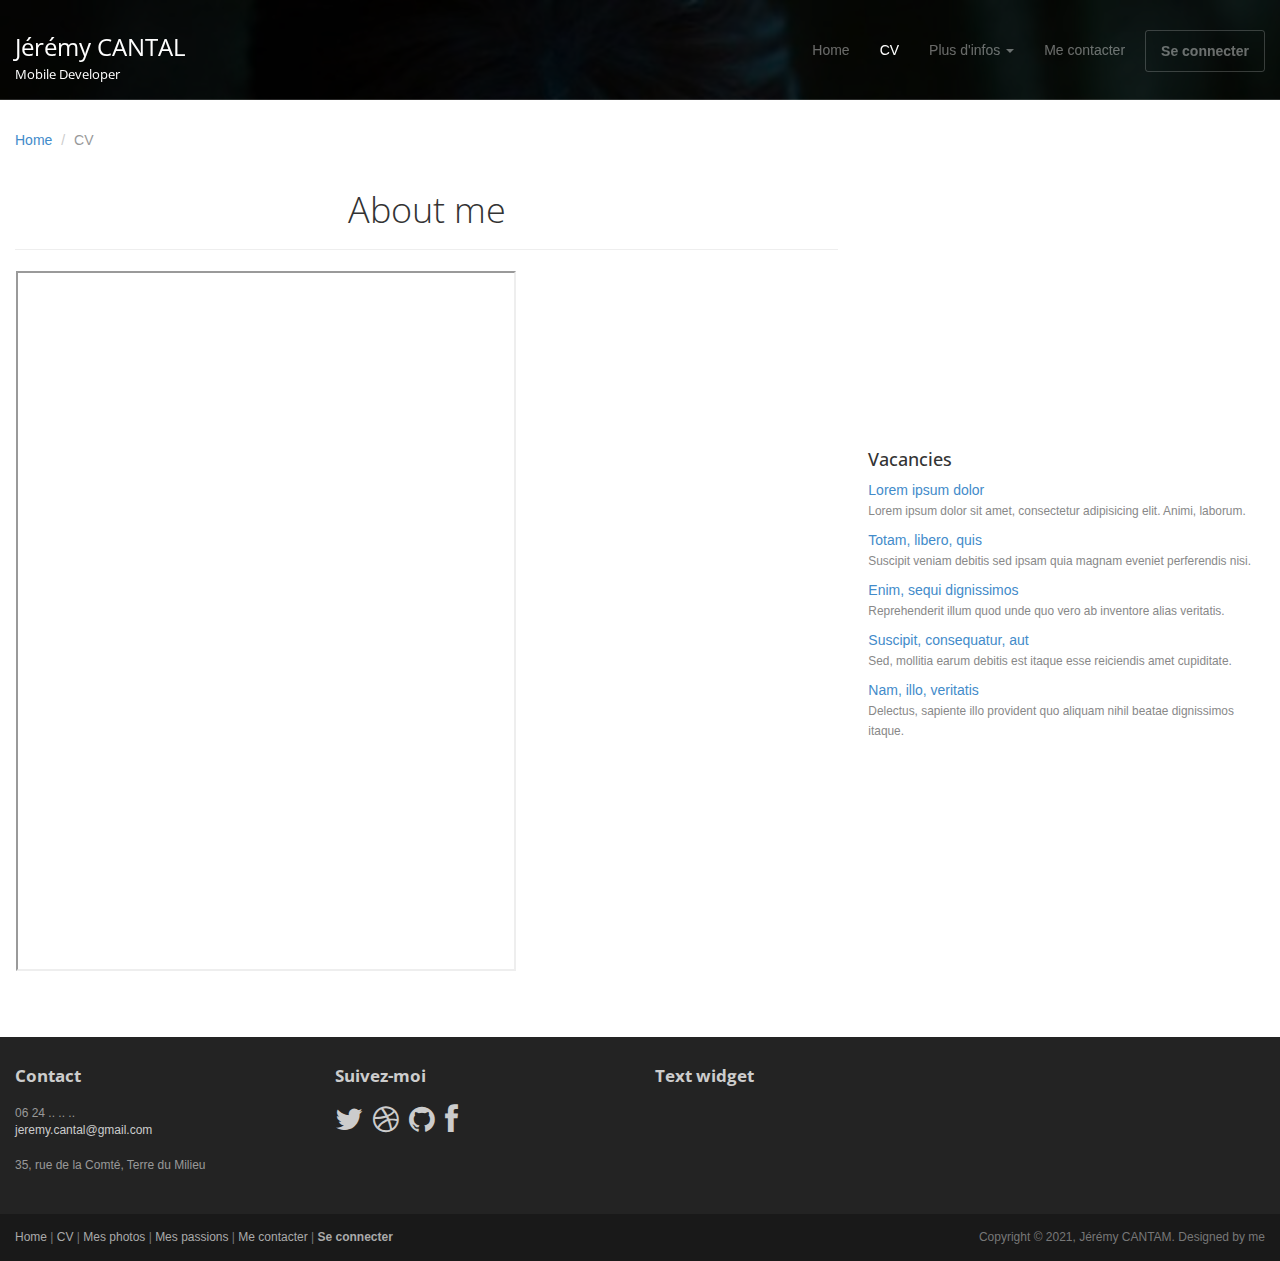
<file: about.html>
<!DOCTYPE html>
<html lang="en">
<head>
	<meta charset="utf-8">
	<meta name="viewport"    content="width=device-width, initial-scale=1.0">
	<meta name="description" content="">
	<meta name="author"      content="Sergey Pozhilov (GetTemplate.com)">
	
	<title>CV</title>

	<link rel="shortcut icon" href="assets/images/gt_favicon.png">
	
	<link rel="stylesheet" media="screen" href="http://fonts.googleapis.com/css?family=Open+Sans:300,400,700">
	<link rel="stylesheet" href="assets/css/bootstrap.min.css">
	<link rel="stylesheet" href="assets/css/font-awesome.min.css">

	<!-- Custom styles for our template -->
	<link rel="stylesheet" href="assets/css/bootstrap-theme.css" media="screen" >
	<link rel="stylesheet" href="assets/css/main.css">
	<link rel="stylesheet" href="assets/css/mesAjouts.css">

	<!-- HTML5 shim and Respond.js IE8 support of HTML5 elements and media queries -->
	<!--[if lt IE 9]>
	<script src="assets/js/html5shiv.js"></script>
	<script src="assets/js/respond.min.js"></script>
	<![endif]-->
</head>

<body>
	<!-- Fixed navbar -->
	<div class="navbar navbar-inverse navbar-fixed-top headroom" >
		<div class="container">
			<div class="navbar-header">
				<!-- Button for smallest screens -->
				<button type="button" class="navbar-toggle" data-toggle="collapse" data-target=".navbar-collapse"><span class="icon-bar"></span> <span class="icon-bar"></span> <span class="icon-bar"></span> </button>
				<a class="navbar-brand" href="index.html">Jérémy CANTAL<br><sub style="font-size: 13px;">Mobile Developer</sub></a>
			</div>
			<div class="navbar-collapse collapse">
				<ul class="nav navbar-nav pull-right">
					<li><a href="index.html">Home</a></li>
					<li class="active"><a href="about.html">CV</a></li>
					<li class="dropdown">
						<a href="#" class="dropdown-toggle" data-toggle="dropdown">Plus d'infos <b class="caret"></b></a>
						<ul class="dropdown-menu">
							<li><a href="sidebar-left.html">Mes photos</a></li>
							<li><a href="sidebar-right.html">Jeu du Fakir</a></li>
						</ul>
					</li>
					<li><a href="contact.html">Me contacter</a></li>
					<li><a class="btn" href="signin.html">Se connecter</a></li>
				</ul>
			</div><!--/.nav-collapse -->
		</div>
	</div> 
	<!-- /.navbar -->

	<header id="head" class="secondary"></header>

	<!-- container -->
	<div class="container">

		<ol class="breadcrumb">
			<li><a href="index.html">Home</a></li>
			<li class="active">CV</li>
		</ol>

		<div class="row">
			
			<!-- Article main content -->
			<article class="col-sm-8 maincontent">
				<header class="page-header">
					<h1 class="page-title">About me</h1>
				</header>

				

				<table>
					
					<tr>
						<td>
							<iframe id="frameCv" src="assets/pdf/Cantal-Jeremy-CV.pdf" width="500px" height="700px"></iframe>
						</td>
					</tr>
				</table>
			</article>
			<!-- /Article -->
			
			<!-- Sidebar -->
			<aside class="col-sm-4 sidebar sidebar-right">

				<div class="widget">
					<h4>Vacancies</h4>
					<ul class="list-unstyled list-spaces">
						<li><a href="">Lorem ipsum dolor</a><br><span class="small text-muted">Lorem ipsum dolor sit amet, consectetur adipisicing elit. Animi, laborum.</span></li>
						<li><a href="">Totam, libero, quis</a><br><span class="small text-muted">Suscipit veniam debitis sed ipsam quia magnam eveniet perferendis nisi.</span></li>
						<li><a href="">Enim, sequi dignissimos</a><br><span class="small text-muted">Reprehenderit illum quod unde quo vero ab inventore alias veritatis.</span></li>
						<li><a href="">Suscipit, consequatur, aut</a><br><span class="small text-muted">Sed, mollitia earum debitis est itaque esse reiciendis amet cupiditate.</span></li>
						<li><a href="">Nam, illo, veritatis</a><br><span class="small text-muted">Delectus, sapiente illo provident quo aliquam nihil beatae dignissimos itaque.</span></li>
					</ul>
				</div>

			</aside>
			<!-- /Sidebar -->

		</div>
	</div>	<!-- /container -->


	</div>
	
	

	<footer id="footer" class="top-space">

		<div class="footer1">
			<div class="container">
				<div class="row">
					
					<div class="col-md-3 widget">
						<h3 class="widget-title">Contact</h3>
						<div class="widget-body">
							<p>06 24 .. .. ..<br>
								<a href="mailto:#">jeremy.cantal@gmail.com</a><br>
								<br>
								35, rue de la Comté, Terre du Milieu
							</p>	
						</div>
					</div>

					<div class="col-md-3 widget">
						<h3 class="widget-title">Suivez-moi</h3>
						<div class="widget-body">
							<p class="follow-me-icons">
								<a href=""><i class="fa fa-twitter fa-2"></i></a>
								<a href=""><i class="fa fa-dribbble fa-2"></i></a>
								<a href=""><i class="fa fa-github fa-2"></i></a>
								<a href=""><i class="fa fa-facebook fa-2"></i></a>
							</p>	
						</div>
					</div>

					<div class="col-md-6 widget">
						<h3 class="widget-title">Text widget</h3>
					</div>

				</div> <!-- /row of widgets -->
			</div>
		</div>

		<div class="footer2">
			<div class="container">
				<div class="row">
					
					<div class="col-md-6 widget">
						<div class="widget-body">
							<p class="simplenav">
								<a href="#">Home</a> | 
								<a href="about.html">CV</a> |
								<a href="sidebar-right.html">Mes photos</a> |
								<a href="sidebar-right.html">Mes passions</a> |
								<a href="contact.html">Me contacter</a> |
								<b><a href="signup.html">Se connecter</a></b>
							</p>
						</div>
					</div>

					<div class="col-md-6 widget">
						<div class="widget-body">
							<p class="text-right">
								Copyright &copy; 2021, Jérémy CANTAM. Designed by me 
							</p>
						</div>
					</div>

				</div> <!-- /row of widgets -->
			</div>
		</div>

	</footer>	
		




	<!-- JavaScript libs are placed at the end of the document so the pages load faster -->
	<script src="http://ajax.googleapis.com/ajax/libs/jquery/1.10.2/jquery.min.js"></script>
	<script src="http://netdna.bootstrapcdn.com/bootstrap/3.0.0/js/bootstrap.min.js"></script>
	<script src="assets/js/headroom.min.js"></script>
	<script src="assets/js/jQuery.headroom.min.js"></script>
	<script src="assets/js/template.js"></script>
	<script src="assets/js/mesAjouts.js"></script>
</body>
</html>
</file>
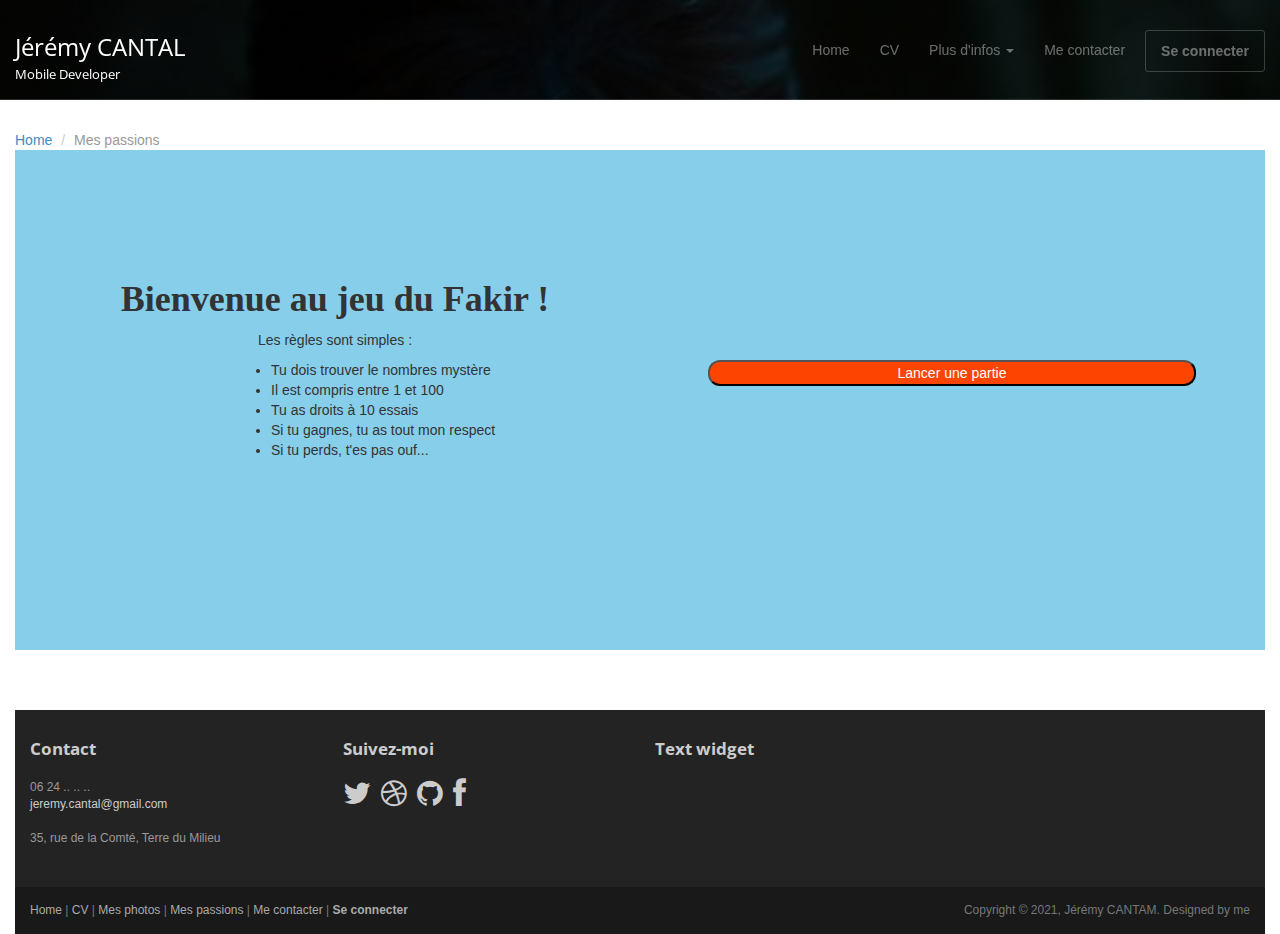
<file: sidebar-right.html>
<!DOCTYPE html>
<html lang="en">
<head>
	<meta charset="utf-8">
	<meta name="viewport"    content="width=device-width, initial-scale=1.0">
	<meta name="description" content="">
	<meta name="author"      content="Sergey Pozhilov (GetTemplate.com)">
	
	<title>Jeu du Fakir</title>

	<link rel="shortcut icon" href="assets/images/gt_favicon.png">
	
	<link rel="stylesheet" media="screen" href="http://fonts.googleapis.com/css?family=Open+Sans:300,400,700">
	<link rel="stylesheet" href="assets/css/bootstrap.min.css">
	<link rel="stylesheet" href="assets/css/font-awesome.min.css">

	<!-- Custom styles for our template -->
	<link rel="stylesheet" href="assets/css/bootstrap-theme.css" media="screen" >
	<link rel="stylesheet" href="assets/css/main.css">
	<link rel="stylesheet" href="assets/css/mesAjouts.css">

	<!-- HTML5 shim and Respond.js IE8 support of HTML5 elements and media queries -->
	<!--[if lt IE 9]>
	<script src="assets/js/html5shiv.js"></script>
	<script src="assets/js/respond.min.js"></script>
	<![endif]-->
</head>

<body>
	<!-- Fixed navbar -->
	<div class="navbar navbar-inverse navbar-fixed-top headroom" >
		<div class="container">
			<div class="navbar-header">
				<!-- Button for smallest screens -->
				<button type="button" class="navbar-toggle" data-toggle="collapse" data-target=".navbar-collapse"><span class="icon-bar"></span> <span class="icon-bar"></span> <span class="icon-bar"></span> </button>
				<a class="navbar-brand" href="index.html">Jérémy CANTAL<br><sub style="font-size: 13px;">Mobile Developer</sub></a>
			</div>
			<div class="navbar-collapse collapse">
				<ul class="nav navbar-nav pull-right">
					<li><a href="index.html">Home</a></li>
					<li><a href="about.html">CV</a></li>
					<li class="dropdown">
						<a href="#" class="dropdown-toggle" data-toggle="dropdown">Plus d'infos <b class="caret"></b></a>
						<ul class="dropdown-menu">
							<li><a href="sidebar-left.html">Mes photos</a></li>
							<li class="active"><a href="sidebar-right.html">Jeu du Fakir</a></li>
						</ul>
					</li>
					<li><a href="contact.html">Me contacter</a></li>
					<li><a class="btn" href="signin.html">Se connecter</a></li>
				</ul>
			</div><!--/.nav-collapse -->
		</div>
	</div> 
	<!-- /.navbar -->

	<header id="head" class="secondary"></header>

	<!-- container -->
	<div class="container" style="margin-left:0; width:100%;">

		<ol class="breadcrumb">
			<li><a href="index.html">Home</a></li>
			<li class="active">Mes passions</li>
		</ol>

		<div class="container" style="width:100%; height: 500px; background-color: skyblue;">
			<div class="reglesjeuDuFakir">
				<h1 style="text-align: center;">Bienvenue au jeu du Fakir !</h1>
				<p>Les règles sont simples : </p>
				<div class="regles">
					<ul>
						<li>Tu dois trouver le nombres mystère</li>
						<li>Il est compris entre 1 et 100</li>
						<li>Tu as droits à 10 essais</li>
						<li>Si tu gagnes, tu as tout mon respect</li>
						<li>Si tu perds, t'es pas ouf...</li>
					</ul>
				</div>
			</div>
			<div class="jeuDuFakir">
				<div class="jouerFakir">
					<button id="boutonJouer" onclick="onJouer()">Lancer une partie</button>
					<div id="jouerPartie">
						<div class="form">
							<label for="guessField">Proposez un nombre entre 1 et 100</label><br>
							<input type="text" id="guessField" class="guessField">
							<input type="submit" value="Valider" class="guessSubmit">
						</div >
						<div class="resultTab">
							<table >
								<tr>
									<th colspan="4" style="text-align: center;background-color: white;	opacity: 0.8;"><img src="assets/images/fakirJeu.png" alt="Fakir au top !"></th>
								</tr>
								<tr style="border: 1px solid black;	opacity: 1;">
									<th style="border: 1px solid black; font-size: 18px;">Essai n°</th>
									<th style="border: 1px solid black; font-size: 18px;">Proposition</th>
									<th style="border: 1px solid black; font-size: 18px; width: 250px;">Commentaires</th>
									<th style="border: 1px solid black; font-size: 18px;">Résultat</th>
								</tr>
								<tr style="border: 1px solid black; opacity: 1;">
									<td style="border: 1px solid black; background-color: grey; color:white;" class="essaiCount">&nbsp;</td>
									<td style="border: 1px solid black;" class="guesses"></td>
									<td style="border: 1px solid black;" class="lowOrHi"></td>
									<td style="border: 1px solid black;" class="lastResult"></td>
								</tr>
							</table>
							
						</div>
					</div>
				</div>
			</div>
	</div>	<!-- /container -->
	

	<footer id="footer" class="top-space">

		<div class="footer1">
			<div class="container">
				<div class="row">
					
					<div class="col-md-3 widget">
						<h3 class="widget-title">Contact</h3>
						<div class="widget-body">
							<p>06 24 .. .. ..<br>
								<a href="mailto:#">jeremy.cantal@gmail.com</a><br>
								<br>
								35, rue de la Comté, Terre du Milieu
							</p>	
						</div>
					</div>

					<div class="col-md-3 widget">
						<h3 class="widget-title">Suivez-moi</h3>
						<div class="widget-body">
							<p class="follow-me-icons">
								<a href=""><i class="fa fa-twitter fa-2"></i></a>
								<a href=""><i class="fa fa-dribbble fa-2"></i></a>
								<a href=""><i class="fa fa-github fa-2"></i></a>
								<a href=""><i class="fa fa-facebook fa-2"></i></a>
							</p>	
						</div>
					</div>

					<div class="col-md-6 widget">
						<h3 class="widget-title">Text widget</h3>
					</div>

				</div> <!-- /row of widgets -->
			</div>
		</div>

		<div class="footer2">
			<div class="container">
				<div class="row">
					
					<div class="col-md-6 widget">
						<div class="widget-body">
							<p class="simplenav">
								<a href="#">Home</a> | 
								<a href="about.html">CV</a> |
								<a href="sidebar-right.html">Mes photos</a> |
								<a href="sidebar-right.html">Mes passions</a> |
								<a href="contact.html">Me contacter</a> |
								<b><a href="signup.html">Se connecter</a></b>
							</p>
						</div>
					</div>

					<div class="col-md-6 widget">
						<div class="widget-body">
							<p class="text-right">
								Copyright &copy; 2021, Jérémy CANTAM. Designed by me 
							</p>
						</div>
					</div>

				</div> <!-- /row of widgets -->
			</div>
		</div>

	</footer>
		




	<!-- JavaScript libs are placed at the end of the document so the pages load faster -->
	<script src="http://ajax.googleapis.com/ajax/libs/jquery/1.10.2/jquery.min.js"></script>
	<script src="http://netdna.bootstrapcdn.com/bootstrap/3.0.0/js/bootstrap.min.js"></script>
	<script src="assets/js/headroom.min.js"></script>
	<script src="assets/js/jQuery.headroom.min.js"></script>
	<script src="assets/js/template.js"></script>
	<script src ="assets/js/mesAjouts.js"></script>
</body>
</html>
</file>
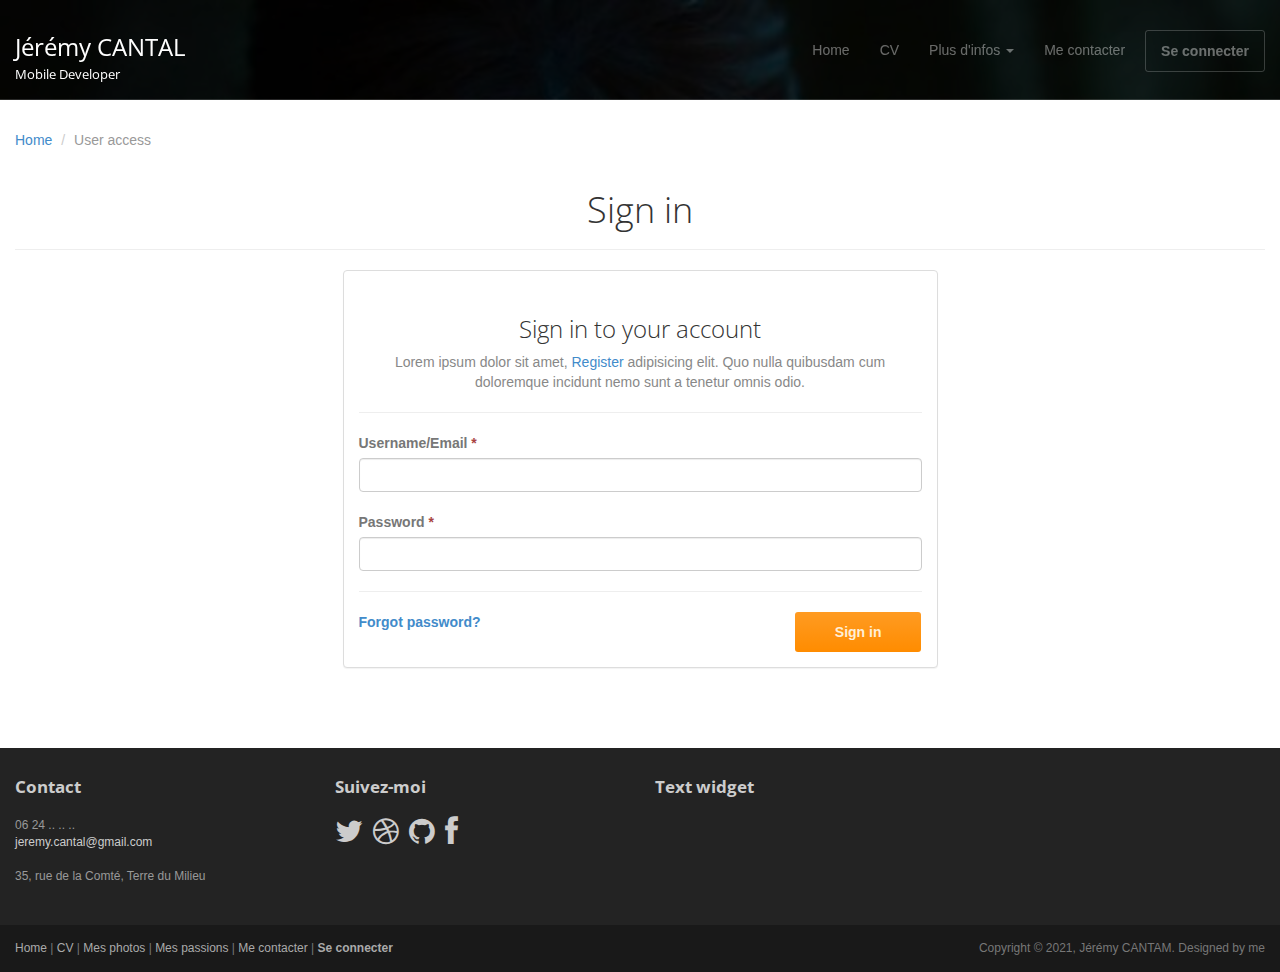
<file: signin.html>
<!DOCTYPE html>
<html lang="en">
<head>
	<meta charset="utf-8">
	<meta name="viewport"    content="width=device-width, initial-scale=1.0">
	<meta name="description" content="">
	<meta name="author"      content="Sergey Pozhilov (GetTemplate.com)">
	
	<title>Sign in - Progressus Bootstrap template</title>

	<link rel="shortcut icon" href="assets/images/gt_favicon.png">
	
	<link rel="stylesheet" media="screen" href="http://fonts.googleapis.com/css?family=Open+Sans:300,400,700">
	<link rel="stylesheet" href="assets/css/bootstrap.min.css">
	<link rel="stylesheet" href="assets/css/font-awesome.min.css">

	<!-- Custom styles for our template -->
	<link rel="stylesheet" href="assets/css/bootstrap-theme.css" media="screen" >
	<link rel="stylesheet" href="assets/css/main.css">
	<link rel="stylesheet" href="assets/css/mesAjouts.css">

	<!-- HTML5 shim and Respond.js IE8 support of HTML5 elements and media queries -->
	<!--[if lt IE 9]>
	<script src="assets/js/html5shiv.js"></script>
	<script src="assets/js/respond.min.js"></script>
	<![endif]-->
</head>

<body>
	<!-- Fixed navbar -->
	<div class="navbar navbar-inverse navbar-fixed-top headroom" >
		<div class="container">
			<div class="navbar-header">
				<!-- Button for smallest screens -->
				<button type="button" class="navbar-toggle" data-toggle="collapse" data-target=".navbar-collapse"><span class="icon-bar"></span> <span class="icon-bar"></span> <span class="icon-bar"></span> </button>
				<a class="navbar-brand" href="index.html">Jérémy CANTAL<br><sub style="font-size: 13px;">Mobile Developer</sub></a>
			</div>
			<div class="navbar-collapse collapse">
				<ul class="nav navbar-nav pull-right">
					<li><a href="index.html">Home</a></li>
					<li><a href="about.html">CV</a></li>
					<li class="dropdown">
						<a href="#" class="dropdown-toggle" data-toggle="dropdown">Plus d'infos <b class="caret"></b></a>
						<ul class="dropdown-menu">
							<li class="active"><a href="sidebar-left.html">Mes photos</a></li>
							<li><a href="sidebar-right.html">Jeu du Fakir</a></li>
						</ul>
					</li>
					<li><a href="contact.html">Me contacter</a></li>
					<li><a class="btn" href="signin.html">Se connecter</a></li>
				</ul>
			</div><!--/.nav-collapse -->
		</div>
	</div> 
	<!-- /.navbar -->

	<header id="head" class="secondary"></header>

	<!-- container -->
	<div class="container">

		<ol class="breadcrumb">
			<li><a href="index.html">Home</a></li>
			<li class="active">User access</li>
		</ol>

		<div class="row">
			
			<!-- Article main content -->
			<article class="col-xs-12 maincontent">
				<header class="page-header">
					<h1 class="page-title">Sign in</h1>
				</header>
				
				<div class="col-md-6 col-md-offset-3 col-sm-8 col-sm-offset-2">
					<div class="panel panel-default">
						<div class="panel-body">
							<h3 class="thin text-center">Sign in to your account</h3>
							<p class="text-center text-muted">Lorem ipsum dolor sit amet, <a href="signup.html">Register</a> adipisicing elit. Quo nulla quibusdam cum doloremque incidunt nemo sunt a tenetur omnis odio. </p>
							<hr>
							
							<form>
								<div class="top-margin">
									<label>Username/Email <span class="text-danger">*</span></label>
									<input type="text" class="form-control">
								</div>
								<div class="top-margin">
									<label>Password <span class="text-danger">*</span></label>
									<input type="password" class="form-control">
								</div>

								<hr>

								<div class="row">
									<div class="col-lg-8">
										<b><a href="">Forgot password?</a></b>
									</div>
									<div class="col-lg-4 text-right">
										<button class="btn btn-action" type="submit">Sign in</button>
									</div>
								</div>
							</form>
						</div>
					</div>

				</div>
				
			</article>
			<!-- /Article -->

		</div>
	</div>	<!-- /container -->
	

	<footer id="footer" class="top-space">

		<div class="footer1">
			<div class="container">
				<div class="row">
					
					<div class="col-md-3 widget">
						<h3 class="widget-title">Contact</h3>
						<div class="widget-body">
							<p>06 24 .. .. ..<br>
								<a href="mailto:#">jeremy.cantal@gmail.com</a><br>
								<br>
								35, rue de la Comté, Terre du Milieu
							</p>	
						</div>
					</div>

					<div class="col-md-3 widget">
						<h3 class="widget-title">Suivez-moi</h3>
						<div class="widget-body">
							<p class="follow-me-icons">
								<a href=""><i class="fa fa-twitter fa-2"></i></a>
								<a href=""><i class="fa fa-dribbble fa-2"></i></a>
								<a href=""><i class="fa fa-github fa-2"></i></a>
								<a href=""><i class="fa fa-facebook fa-2"></i></a>
							</p>	
						</div>
					</div>

					<div class="col-md-6 widget">
						<h3 class="widget-title">Text widget</h3>
					</div>

				</div> <!-- /row of widgets -->
			</div>
		</div>

		<div class="footer2">
			<div class="container">
				<div class="row">
					
					<div class="col-md-6 widget">
						<div class="widget-body">
							<p class="simplenav">
								<a href="#">Home</a> | 
								<a href="about.html">CV</a> |
								<a href="sidebar-right.html">Mes photos</a> |
								<a href="sidebar-right.html">Mes passions</a> |
								<a href="contact.html">Me contacter</a> |
								<b><a href="signup.html">Se connecter</a></b>
							</p>
						</div>
					</div>

					<div class="col-md-6 widget">
						<div class="widget-body">
							<p class="text-right">
								Copyright &copy; 2021, Jérémy CANTAM. Designed by me 
							</p>
						</div>
					</div>

				</div> <!-- /row of widgets -->
			</div>
		</div>

	</footer>	
		




	<!-- JavaScript libs are placed at the end of the document so the pages load faster -->
	<script src="http://ajax.googleapis.com/ajax/libs/jquery/1.10.2/jquery.min.js"></script>
	<script src="http://netdna.bootstrapcdn.com/bootstrap/3.0.0/js/bootstrap.min.js"></script>
	<script src="assets/js/headroom.min.js"></script>
	<script src="assets/js/jQuery.headroom.min.js"></script>
	<script src="assets/js/template.js"></script>
	<script src="assets/js/mesAjouts.js"></script>
</body>
</html>
</file>
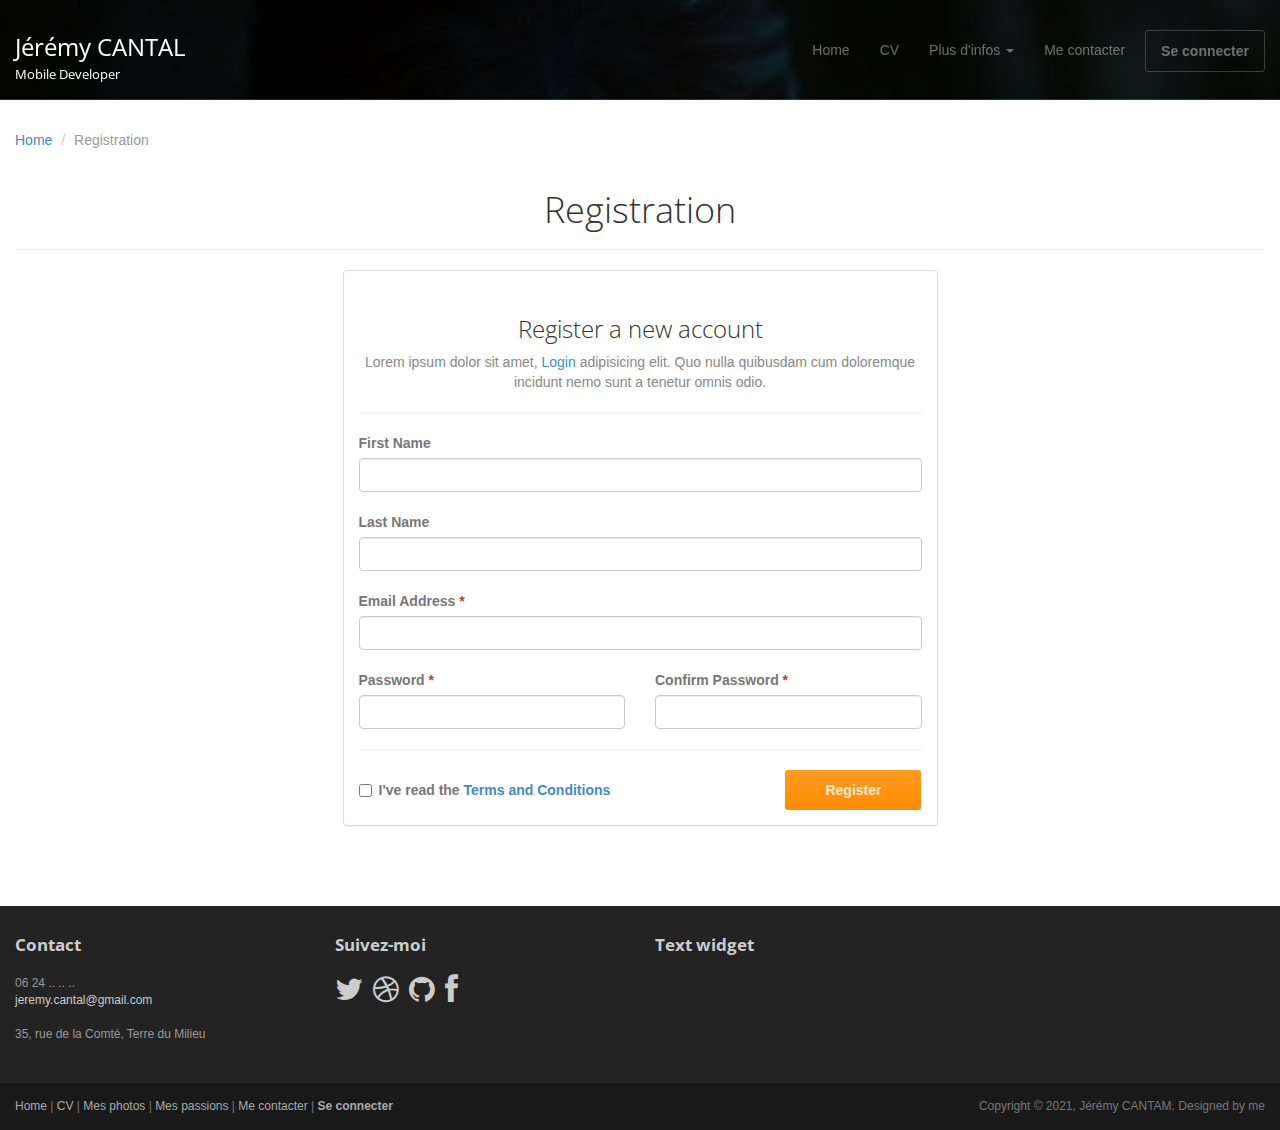
<file: signup.html>
<!DOCTYPE html>
<html lang="en">
<head>
	<meta charset="utf-8">
	<meta name="viewport"    content="width=device-width, initial-scale=1.0">
	<meta name="description" content="">
	<meta name="author"      content="Sergey Pozhilov (GetTemplate.com)">
	
	<title>Sign up - Progressus Bootstrap template</title>

	<link rel="shortcut icon" href="assets/images/gt_favicon.png">
	
	<link rel="stylesheet" media="screen" href="http://fonts.googleapis.com/css?family=Open+Sans:300,400,700">
	<link rel="stylesheet" href="assets/css/bootstrap.min.css">
	<link rel="stylesheet" href="assets/css/font-awesome.min.css">

	<!-- Custom styles for our template -->
	<link rel="stylesheet" href="assets/css/bootstrap-theme.css" media="screen" >
	<link rel="stylesheet" href="assets/css/main.css">
	<link rel="stylesheet" href="assets/css/mesAjouts.css">

	<!-- HTML5 shim and Respond.js IE8 support of HTML5 elements and media queries -->
	<!--[if lt IE 9]>
	<script src="assets/js/html5shiv.js"></script>
	<script src="assets/js/respond.min.js"></script>
	<![endif]-->
</head>

<body>
	<!-- Fixed navbar -->
	<div class="navbar navbar-inverse navbar-fixed-top headroom" >
		<div class="container">
			<div class="navbar-header">
				<!-- Button for smallest screens -->
				<button type="button" class="navbar-toggle" data-toggle="collapse" data-target=".navbar-collapse"><span class="icon-bar"></span> <span class="icon-bar"></span> <span class="icon-bar"></span> </button>
				<a class="navbar-brand" href="index.html">Jérémy CANTAL<br><sub style="font-size: 13px;">Mobile Developer</sub></a>
			</div>
			<div class="navbar-collapse collapse">
				<ul class="nav navbar-nav pull-right">
					<li><a href="index.html">Home</a></li>
					<li><a href="about.html">CV</a></li>
					<li class="dropdown">
						<a href="#" class="dropdown-toggle" data-toggle="dropdown">Plus d'infos <b class="caret"></b></a>
						<ul class="dropdown-menu">
							<li class="active"><a href="sidebar-left.html">Mes photos</a></li>
							<li><a href="sidebar-right.html">Jeu du Fakir</a></li>
						</ul>
					</li>
					<li><a href="contact.html">Me contacter</a></li>
					<li><a class="btn" href="signin.html">Se connecter</a></li>
				</ul>
			</div><!--/.nav-collapse -->
		</div>
	</div> 
	<!-- /.navbar -->

	<header id="head" class="secondary"></header>

	<!-- container -->
	<div class="container">

		<ol class="breadcrumb">
			<li><a href="index.html">Home</a></li>
			<li class="active">Registration</li>
		</ol>

		<div class="row">
			
			<!-- Article main content -->
			<article class="col-xs-12 maincontent">
				<header class="page-header">
					<h1 class="page-title">Registration</h1>
				</header>
				
				<div class="col-md-6 col-md-offset-3 col-sm-8 col-sm-offset-2">
					<div class="panel panel-default">
						<div class="panel-body">
							<h3 class="thin text-center">Register a new account</h3>
							<p class="text-center text-muted">Lorem ipsum dolor sit amet, <a href="signin.html">Login</a> adipisicing elit. Quo nulla quibusdam cum doloremque incidunt nemo sunt a tenetur omnis odio. </p>
							<hr>

							<form>
								<div class="top-margin">
									<label>First Name</label>
									<input type="text" class="form-control">
								</div>
								<div class="top-margin">
									<label>Last Name</label>
									<input type="text" class="form-control">
								</div>
								<div class="top-margin">
									<label>Email Address <span class="text-danger">*</span></label>
									<input type="text" class="form-control">
								</div>

								<div class="row top-margin">
									<div class="col-sm-6">
										<label>Password <span class="text-danger">*</span></label>
										<input type="text" class="form-control">
									</div>
									<div class="col-sm-6">
										<label>Confirm Password <span class="text-danger">*</span></label>
										<input type="text" class="form-control">
									</div>
								</div>

								<hr>

								<div class="row">
									<div class="col-lg-8">
										<label class="checkbox">
											<input type="checkbox"> 
											I've read the <a href="page_terms.html">Terms and Conditions</a>
										</label>                        
									</div>
									<div class="col-lg-4 text-right">
										<button class="btn btn-action" type="submit">Register</button>
									</div>
								</div>
							</form>
						</div>
					</div>

				</div>
				
			</article>
			<!-- /Article -->

		</div>
	</div>	<!-- /container -->
	

	<footer id="footer" class="top-space">

		<div class="footer1">
			<div class="container">
				<div class="row">
					
					<div class="col-md-3 widget">
						<h3 class="widget-title">Contact</h3>
						<div class="widget-body">
							<p>06 24 .. .. ..<br>
								<a href="mailto:#">jeremy.cantal@gmail.com</a><br>
								<br>
								35, rue de la Comté, Terre du Milieu
							</p>	
						</div>
					</div>

					<div class="col-md-3 widget">
						<h3 class="widget-title">Suivez-moi</h3>
						<div class="widget-body">
							<p class="follow-me-icons">
								<a href=""><i class="fa fa-twitter fa-2"></i></a>
								<a href=""><i class="fa fa-dribbble fa-2"></i></a>
								<a href=""><i class="fa fa-github fa-2"></i></a>
								<a href=""><i class="fa fa-facebook fa-2"></i></a>
							</p>	
						</div>
					</div>

					<div class="col-md-6 widget">
						<h3 class="widget-title">Text widget</h3>
					</div>

				</div> <!-- /row of widgets -->
			</div>
		</div>

		<div class="footer2">
			<div class="container">
				<div class="row">
					
					<div class="col-md-6 widget">
						<div class="widget-body">
							<p class="simplenav">
								<a href="#">Home</a> | 
								<a href="about.html">CV</a> |
								<a href="sidebar-right.html">Mes photos</a> |
								<a href="sidebar-right.html">Mes passions</a> |
								<a href="contact.html">Me contacter</a> |
								<b><a href="signup.html">Se connecter</a></b>
							</p>
						</div>
					</div>

					<div class="col-md-6 widget">
						<div class="widget-body">
							<p class="text-right">
								Copyright &copy; 2021, Jérémy CANTAM. Designed by me 
							</p>
						</div>
					</div>

				</div> <!-- /row of widgets -->
			</div>
		</div>

	</footer>	
		




	<!-- JavaScript libs are placed at the end of the document so the pages load faster -->
	<script src="http://ajax.googleapis.com/ajax/libs/jquery/1.10.2/jquery.min.js"></script>
	<script src="http://netdna.bootstrapcdn.com/bootstrap/3.0.0/js/bootstrap.min.js"></script>
	<script src="assets/js/headroom.min.js"></script>
	<script src="assets/js/jQuery.headroom.min.js"></script>
	<script src="assets/js/template.js"></script>
	<script src="assets/js/mesAjouts.js"></script>
</body>
</html>
</file>
<file: assets/css/main.css>
/* Header */
#head { background:#181015 url( ../images/Elie.jpeg) no-repeat; background-size: cover; min-height:520px; text-align: center; padding-top:240px; color:white; font-family:"Open sans", Helvetica, Arial; font-weight:300; }
#head.secondary { height:100px; min-height: 100px; padding-top:0px; }
	#head .lead { font-family:"Open sans", Helvetica, Arial; font-size:44px; margin-bottom:6px; color:white; line-height:1.15em; } 
	#head .tagline { color:rgba(255,255,255,0.75); margin-bottom:25px; }
		#head .tagline a { color:#fff; } 
	#head .btn { margin-bottom:10px;}
	#head .btn-default { text-shadow: none; background:transparent; color:rgba(255,255,255,.5); -webkit-box-shadow:inset 0px 0px 0px 3px rgba(255,255,255,.5); -moz-box-shadow:inset 0px 0px 0px 3px rgba(255,255,255,.5); box-shadow:inset 0px 0px 0px 3px rgba(255,255,255,.5); background: transparent; }
		#head .btn-default:hover,
		#head .btn-default:focus { color:rgba(255,255,255,.8); -webkit-box-shadow:inset 0px 0px 0px 3px rgba(255,255,255,.8); -moz-box-shadow:inset 0px 0px 0px 3px rgba(255,255,255,.8); box-shadow:inset 0px 0px 0px 3px rgba(255,255,255,.8); background: transparent; }
		#head .btn-default:active, 
		#head .btn-default.active { color:#fff; -webkit-box-shadow:inset 0px 0px 0px 3px #fff; -moz-box-shadow:inset 0px 0px 0px 3px #fff; box-shadow:inset 0px 0px 0px 3px #fff; background: transparent; }




@media (max-width: 767px) {
	#head { min-height:420px; padding-top:160px; min-width: 400px;}
	#head .lead { font-size: 34px; }

}


/* Autohide navbar */
.slideUp { top:-100px; }
.headroom { -webkit-transition: all 0.4s ease-out; -moz-transition: all 0.4s ease-out; -o-transition: all 0.4s ease-out; transition: all 0.4s ease-out; }


/* Highlights (in jumbotron in most cases) */
.highlight { margin-top:40px; }
	.h-caption { text-align: center; } 
	.h-caption i { display:block; font-size: 54px; color:#382526; margin-bottom:36px; }
	.h-caption h4 { color:#382526; font-size: 16px; font-weight: bold; margin-bottom:20px; }
	.h-body { }


/* Typography */
h1, h2, h3, h4, h5, h6 { font-family:"Open sans", Helvetica, Arial; }
h1, .h1, h2, .h2, h3, .h3 { margin-top:30px; } 
blockquote { font-style: italic; font-family: Georgia; color:#999; margin:30px 0 30px; }
label { color: #777; }
.thin { font-weight:300; }
.page-title { margin-top:20px; font-weight:300; text-align: center; }
.text-muted { color:#888; }
.breadcrumb { background:none; padding:0; margin:30px 0 0px 0; }
ul.list-spaces li{ margin-bottom:10px; }

/* Helpers */
.container-full { margin: 0 auto; width: 100%; }
.top-space { margin-top: 60px; }
.top-margin { margin-top:20px; }

img { max-width:100%; }
img.pull-right { margin-left: 10px; }
img.pull-left { margin-right: 10px; }
#map { width:100%; height:280px; }
#social { margin-top:50px; margin-bottom:50px; }
	#social .wrapper { width:340px; margin:0 auto; }

/* Main content block */
.maincontent { }

/* Sidebars */
.sidebar { padding-top:290px;  }
	.sidebar .widget { margin-bottom:20px; }
	.sidebar h1, .sidebar .h1, .sidebar h2, .sidebar .h2, .sidebar h3, .sidebar .h3 { margin-top:20px; } 

/* Footer */
.footer1 { background: #232323; padding: 30px 0 0 0; font-size: 12px; color: #999; }
	.footer1 a { color: #ccc; }
		.footer1 a:hover {color: #fff; }
	.footer1 .widget { margin-bottom:30px; }		
	.footer1 .widget-title { font-size: 17px; font-weight: bold; color: #ccc; margin: 0 0 20px; }
	.footer1 .entry-meta { border-top: 1px solid #ccc; border-bottom: 1px solid #ccc; margin: 0 0 35px 0; padding: 2px 0; color: #888888; font-size: 12px; font-size: 0.75rem; }
		.footer1 .entry-meta a { color: #333333; }
		.footer1 .entry-meta .meta-in { border-top: 1px solid #ccc; border-bottom: 1px solid #ccc; padding: 10px 0; }
	.follow-me-icons { font-size:30px; }		
		.follow-me-icons i { float:left; margin:0 10px 0 0; }		

.footer2 { background: #191919; padding: 15px 0; color: #777; font-size: 12px; }
	.footer2 a { color: #aaa; }
		.footer2 a:hover { color: #fff; }
		.footer2 p { margin: 0; }

	.widget-simplenav { margin-left:-5px; }		
	.widget-simplenav a{ margin:0 5px; }
</file>
<file: assets/css/mesAjouts.css>
.container{
  margin:0;
  width: 100%;
}

@media(max-width:"767px"){
  .container{
    width:100%;
    margin:0;
  }
}



.btnAjoute{
	background-color: transparent;
	border-radius: 5px;
	border-color: white;
	font-size: 13px;
}
#pngimages{ 
	width: 50px;
	height:50px;
}

#lorem_text_center{ 
    margin-top: 20px;
    padding-bottom: 45px;
    padding-top: 25px;
}

/* @media (max-width: 50%) {
	.profil { min-height:170px; padding-top:160px; min-width: 160px;}
	

} */


.carousel-inner img{
    text-align:center;
    Margin : auto;
    Display:flex
}
@media (max-width: 767px) {
	#carousel-inner {
        min-height:420px; padding-top:160px; min-width: 400px; font-size: 34px;
    }
}

#bolton{
    max-height: 479px;
}

#horizon{
    max-height: 479px;
}

#comPhoto{
    padding-left: 15px;
}
.profil{
    background-color: rgb(225, 225, 225);
    max-width: 100%;
}

#imgProfile{
  margin-left: 180px;
    max-width: 50%;
    overflow:hidden;
    -webkit-border-radius:50px;
    -moz-border-radius:50px;
    border-radius:1000px;
}

@media (max-width: 767px) {
	#Profil {
       padding-top:160px; font-size: 34px; text-align:center;
    }
}
.profil > table{ 
    text-align:center;
}



.child-page-listing{
    text-align:center;
}

.child-page-listing > img {
  width: 100%; /* need to overwrite inline dimensions */
  height: auto;
}
.child-page-listing > h2 {
  margin-bottom: .5em;
}
.grid-container {
  display: grid;
  grid-template-columns: repeat(auto-fill, minmax(300px, 1fr));
  grid-gap: 1em;
}


/* hover styles */
.location-listing {
  position: relative;
}

.location-image {
  line-height: 0;
  overflow: hidden;
}

.location-image img {
  filter: blur(0px);
  transition: filter 0.3s ease-in;
  transform: scale(1.1);
}

.location-title {
  font-size: 1.5em;
  font-weight: bold;
  text-decoration: none;
  z-index: 1;
  position: absolute;
  height: 100%;
  width: 100%;
  top: 0;
  left: 0;
  opacity: 0;
  transition: opacity .5s;
  background: rgba(90,0,10,0.4);
  color: white;
  
  /* position the text in t’ middle*/
  display: flex;
  align-items: center;
  justify-content: center;
}

.location-listing:hover .location-title {
  opacity: 1;
}

.location-listing:hover .location-image img {
  filter: blur(2px);
}


/* for touch screen devices */
@media (hover: none) { 
  .location-title {
    opacity: 1;
  }
  .location-image img {
    filter: blur(2px);
  }
}

.reglesjeuDuFakir{
  float: left;
  width: 50%;
  margin-top: 100px;
  height: 60%;
}

.reglesjeuDuFakir p{
  text-align: center;;
}
.regles{
  margin-left: 201px;
}

.jeuDuFakir{
  float: right;
  width: 50%;
  margin-top: 100px;
  height: 60%;
}

.jeuDuFakir img{
  width: 400px;
  height: 130px;
  text-align: center;
}

.jouerFakir{
  height: 100%;
}

#jouerPartie{
  border: 1px solid black;
  height: 100%;
  background: linear-gradient(217deg, rgba(255,0,0,.8), rgba(255,0,0,0) 70.71%),
              linear-gradient(127deg, rgba(0,255,0,.8), rgba(0,255,0,0) 70.71%),
              linear-gradient(336deg, rgba(0,0,255,.8), rgba(0,0,255,0) 70.71%);
}

#saisieNbr{
  margin-top: 5px;
  margin-left: 8px;
}

.resultTab > table{
  width: 80%;
  margin-left: 70px;
}
.form{
  margin-left: 219px;
  margin-top: 14px;
}
.form > label{
  color: white;
  
}

.lastResult > img{
  width: 20px;
  height: 20px;
}

#boutonJouer{
  margin-left: 68px;
  margin-top: 110px;
  background-color:rgb(253, 68, 0);
  color: white;
  border-radius:12px;
  width: 80%;
}
.guessSubmit{
  background-color: transparent;
  border-radius: 5px;
  font-weight: bold;
}
.guessField{
  background-color: transparent;
  border-radius: 5px;
}

.reglesjeuDuFakir > h1{
  font-family: "gameOn";
  font-weight: bold;
}

@font-face {
  font-family:"gameOn";
  src:('../fonts/Game\ On_PersonalUseOnly.ttf');
}
@font-face {
  font-family:"kissBoom";
  src:('../fonts/Kiss\ Boom.ttf');
}
@font-face {
  font-family:"bouncyBlack";
  src:('../fonts/Bouncy-Black-PERSONAL_USE_ONLY.otf');
}
</file>
